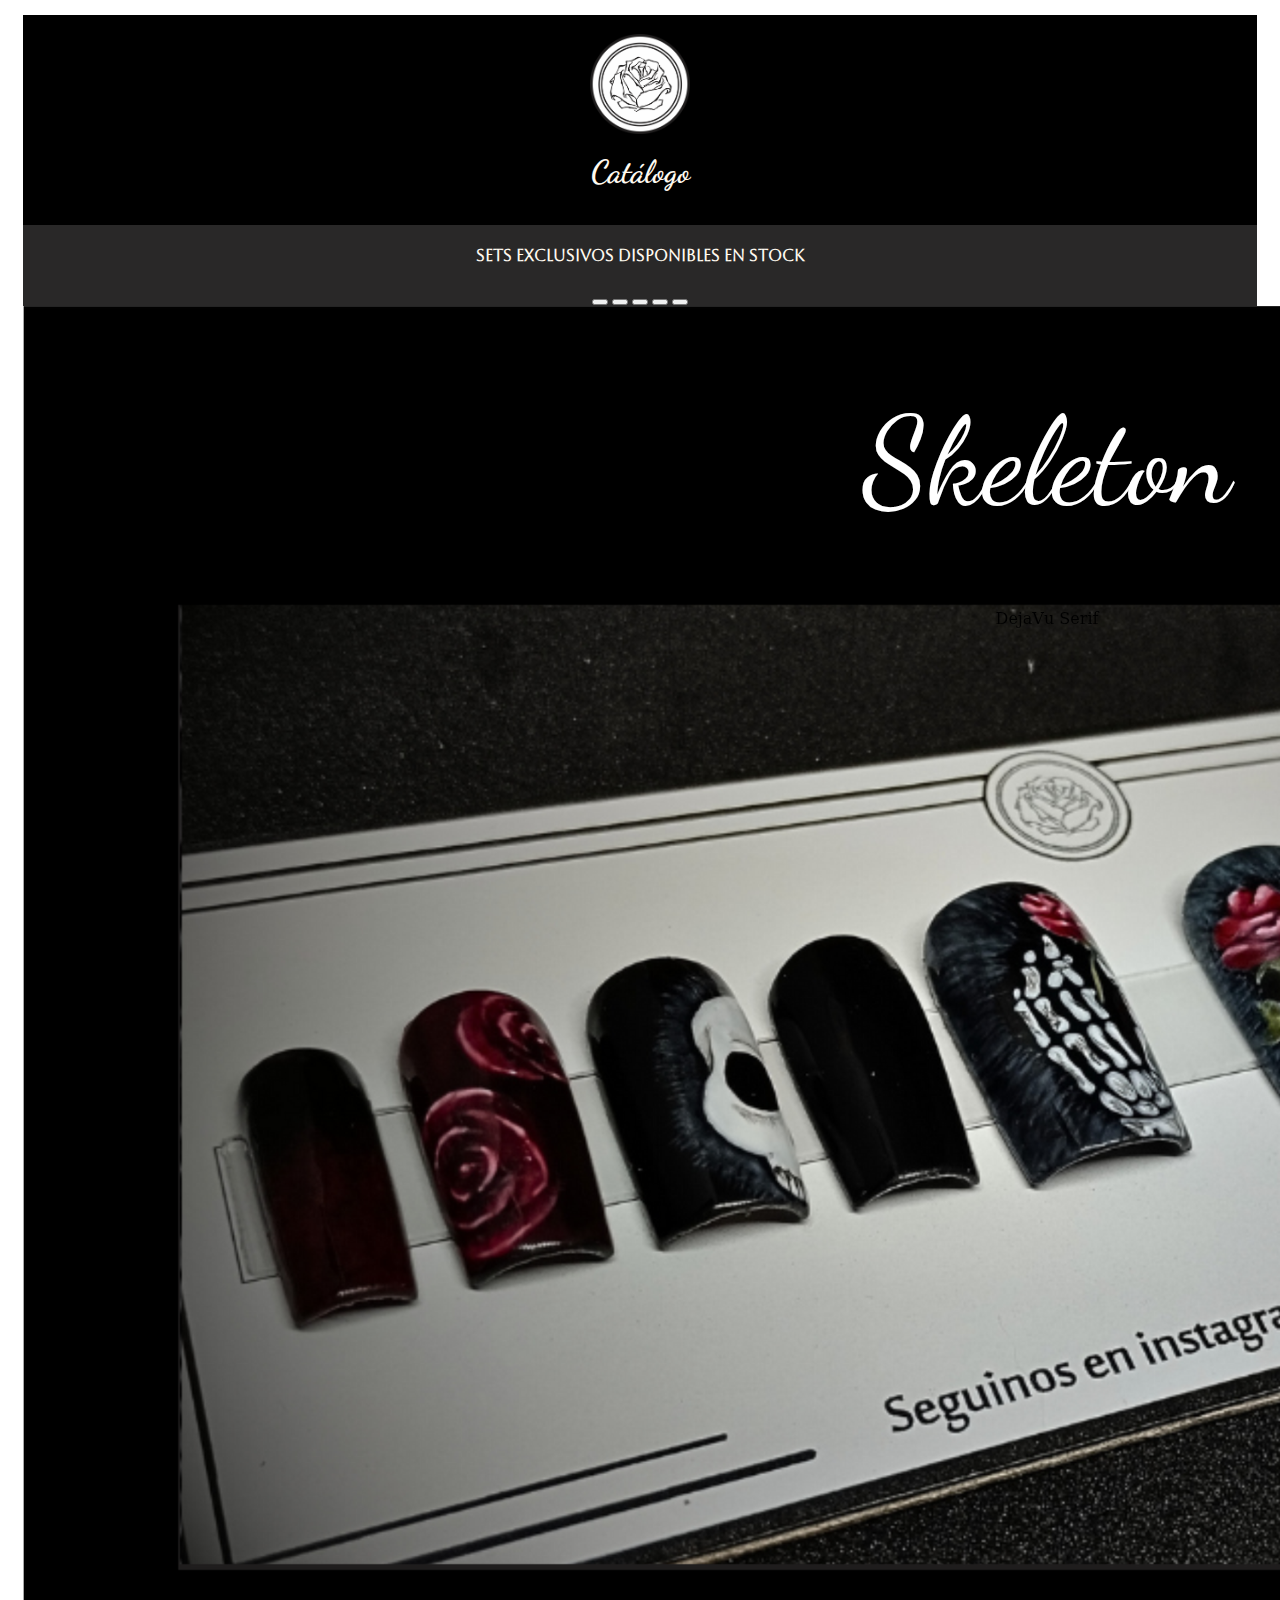
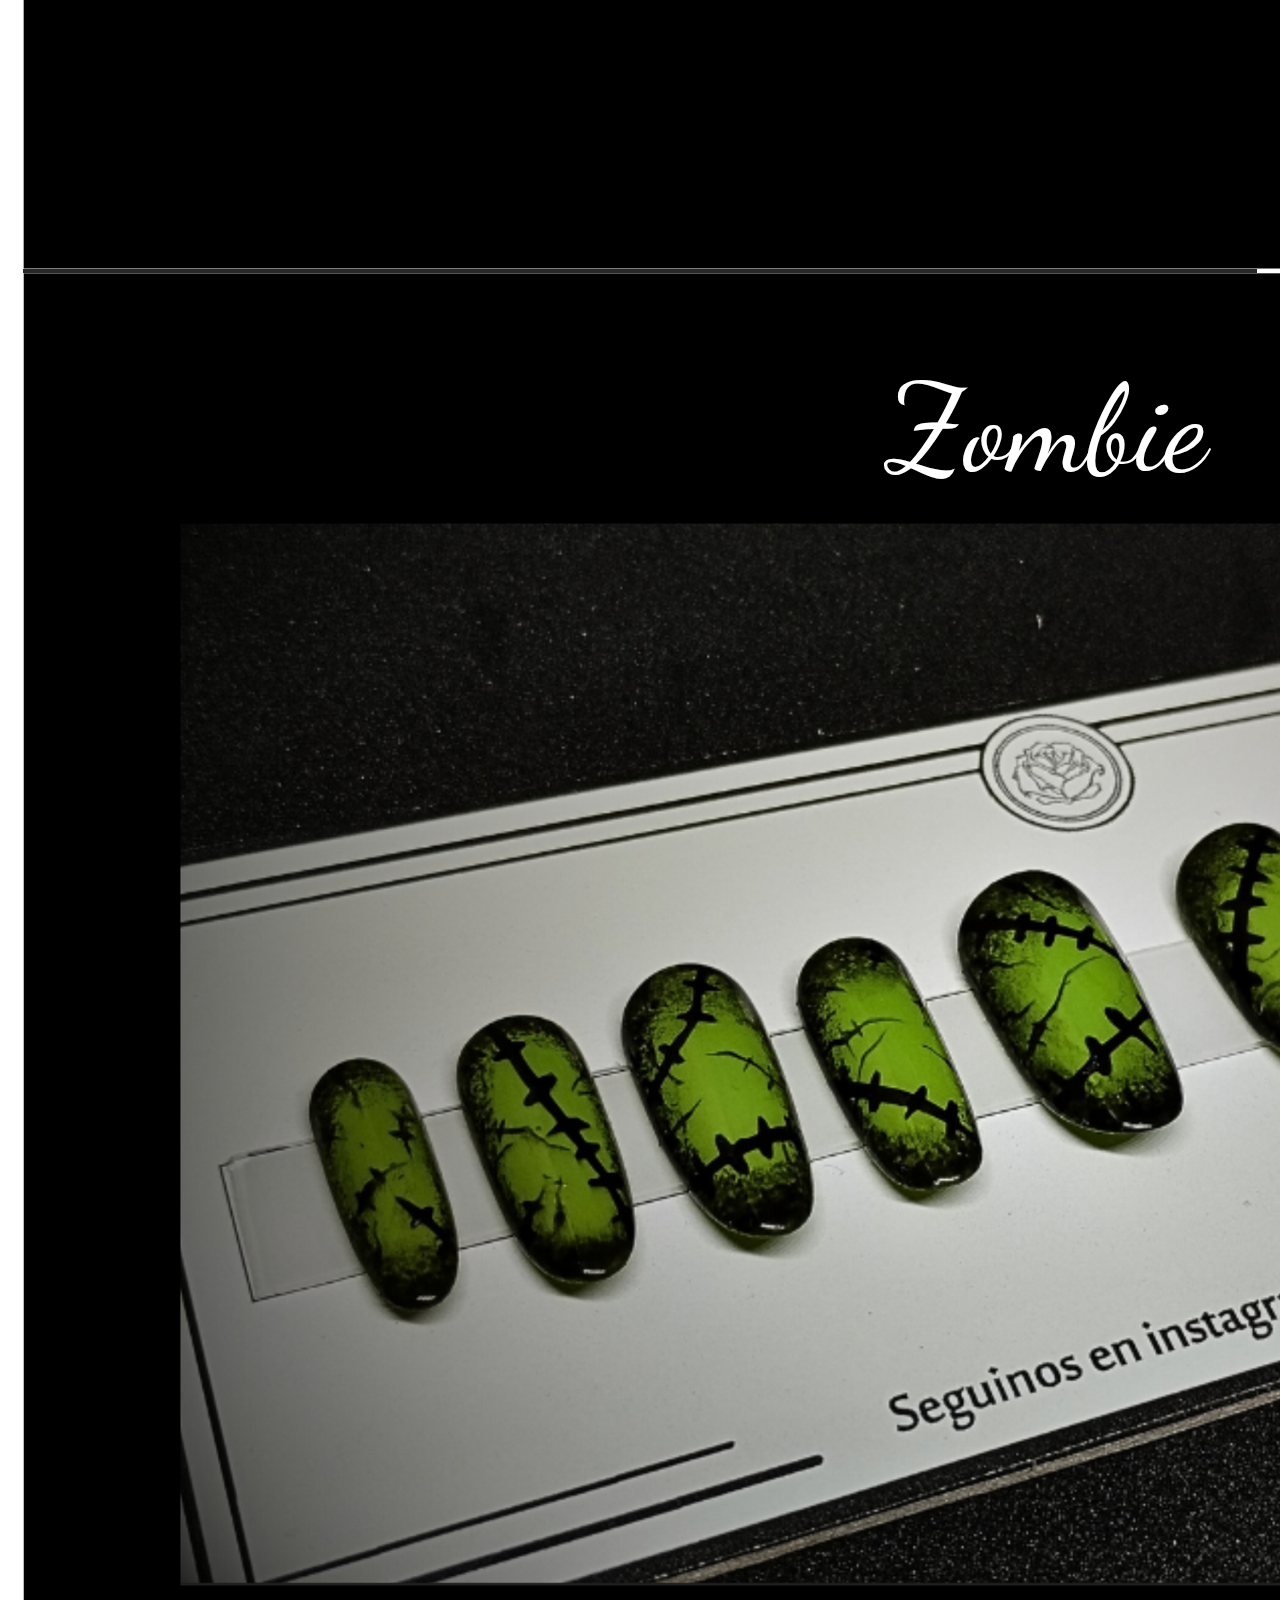
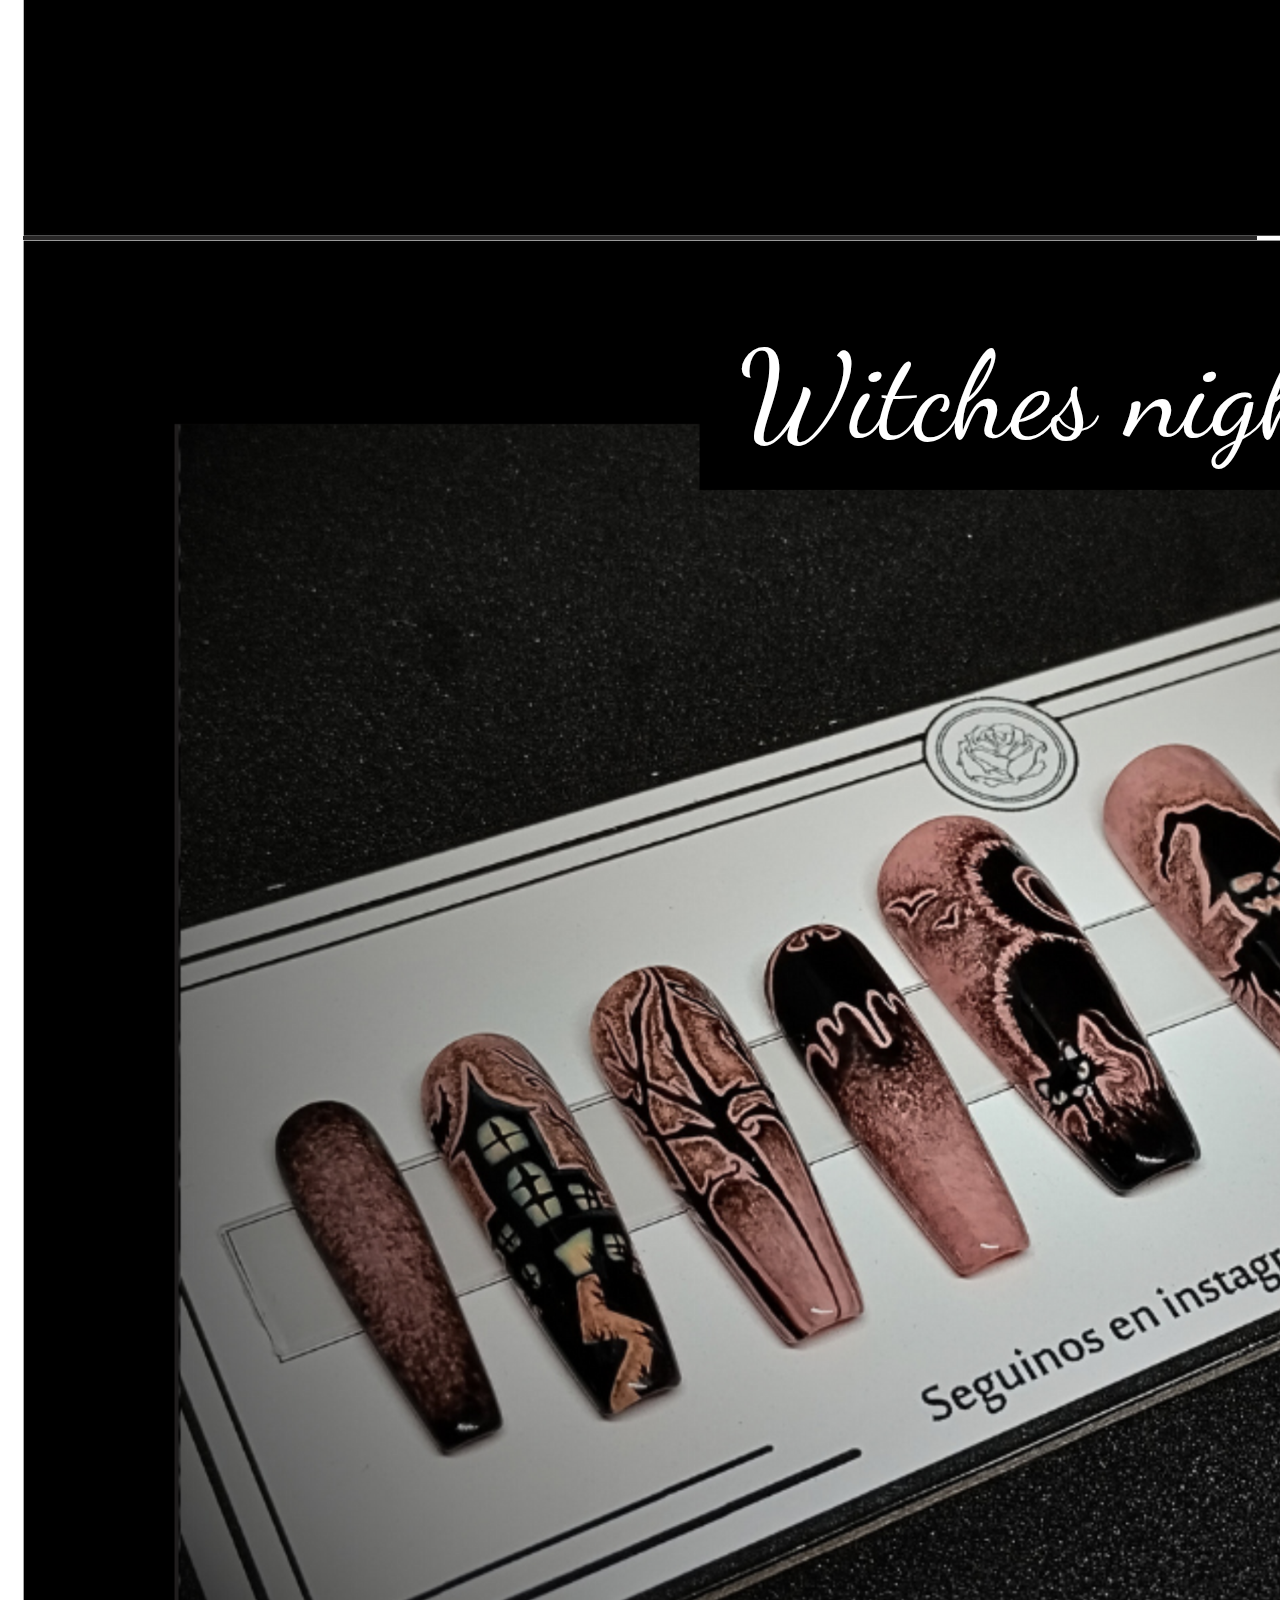
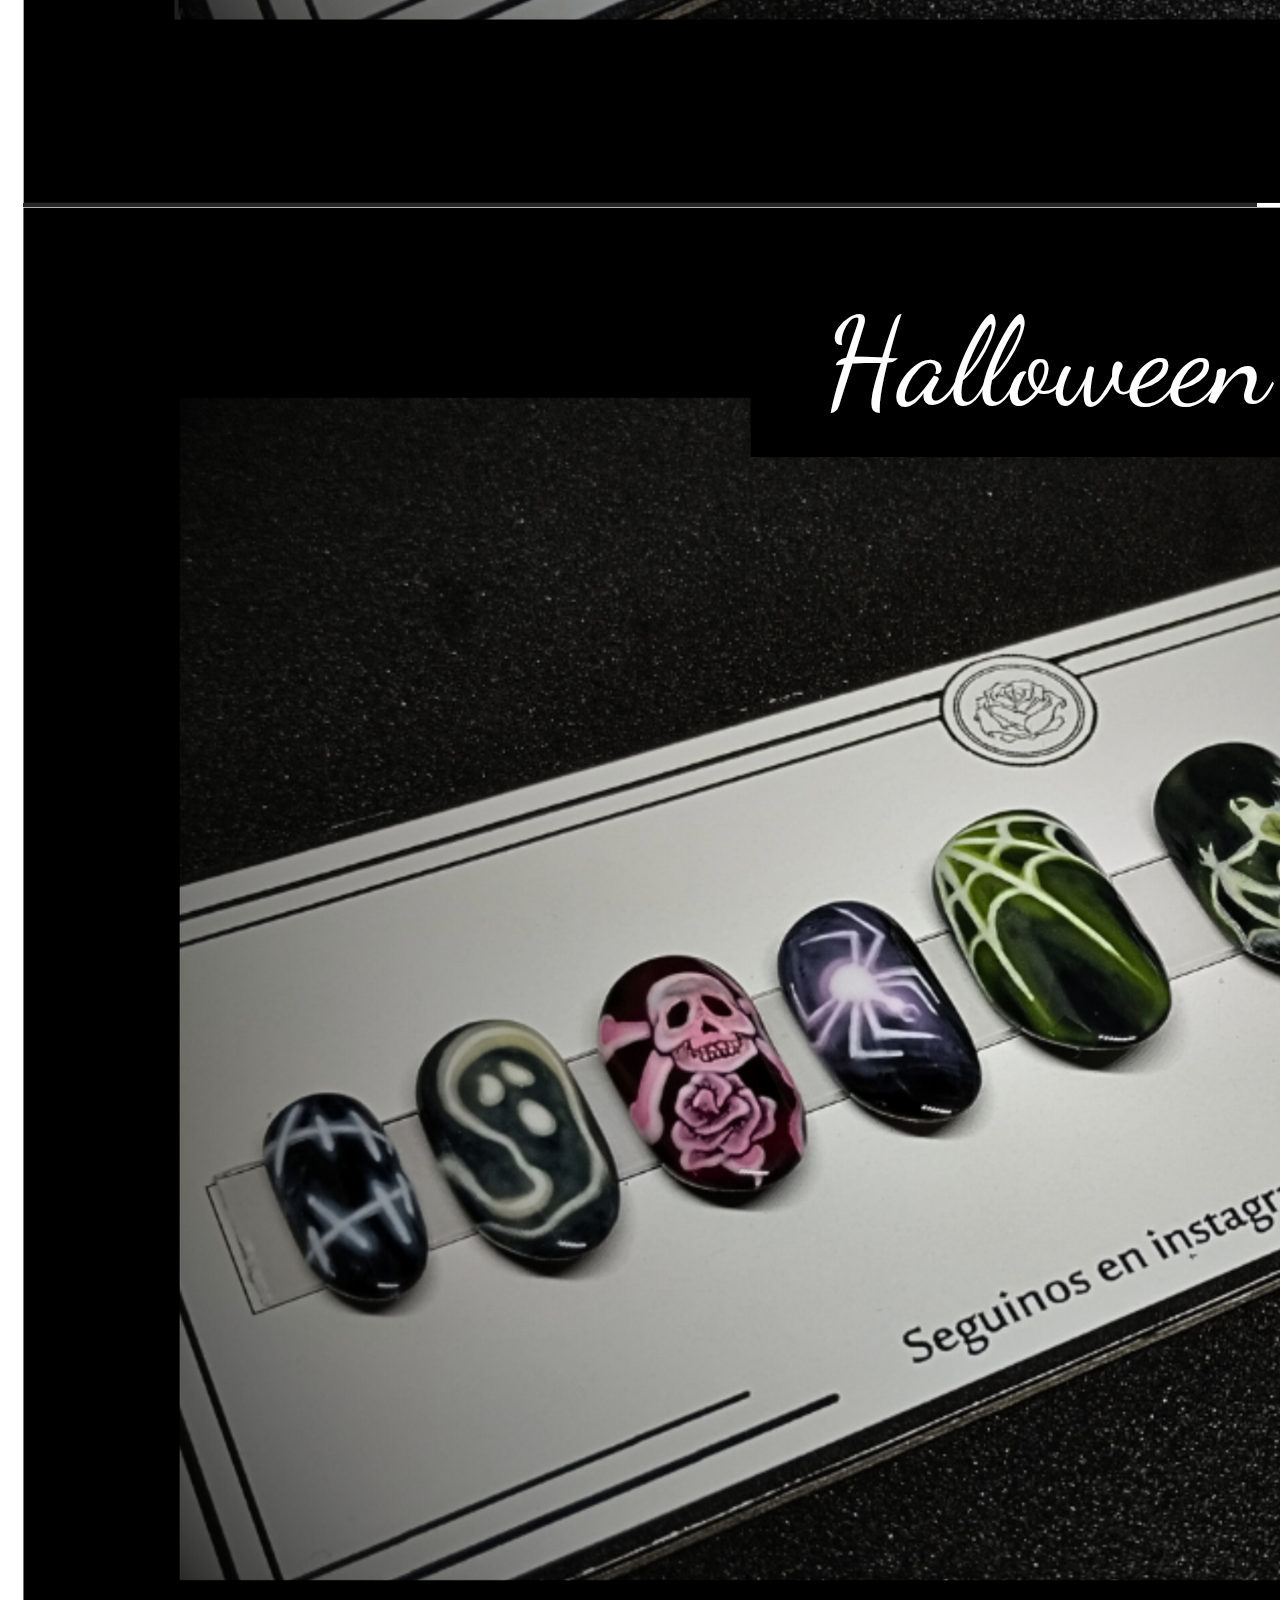
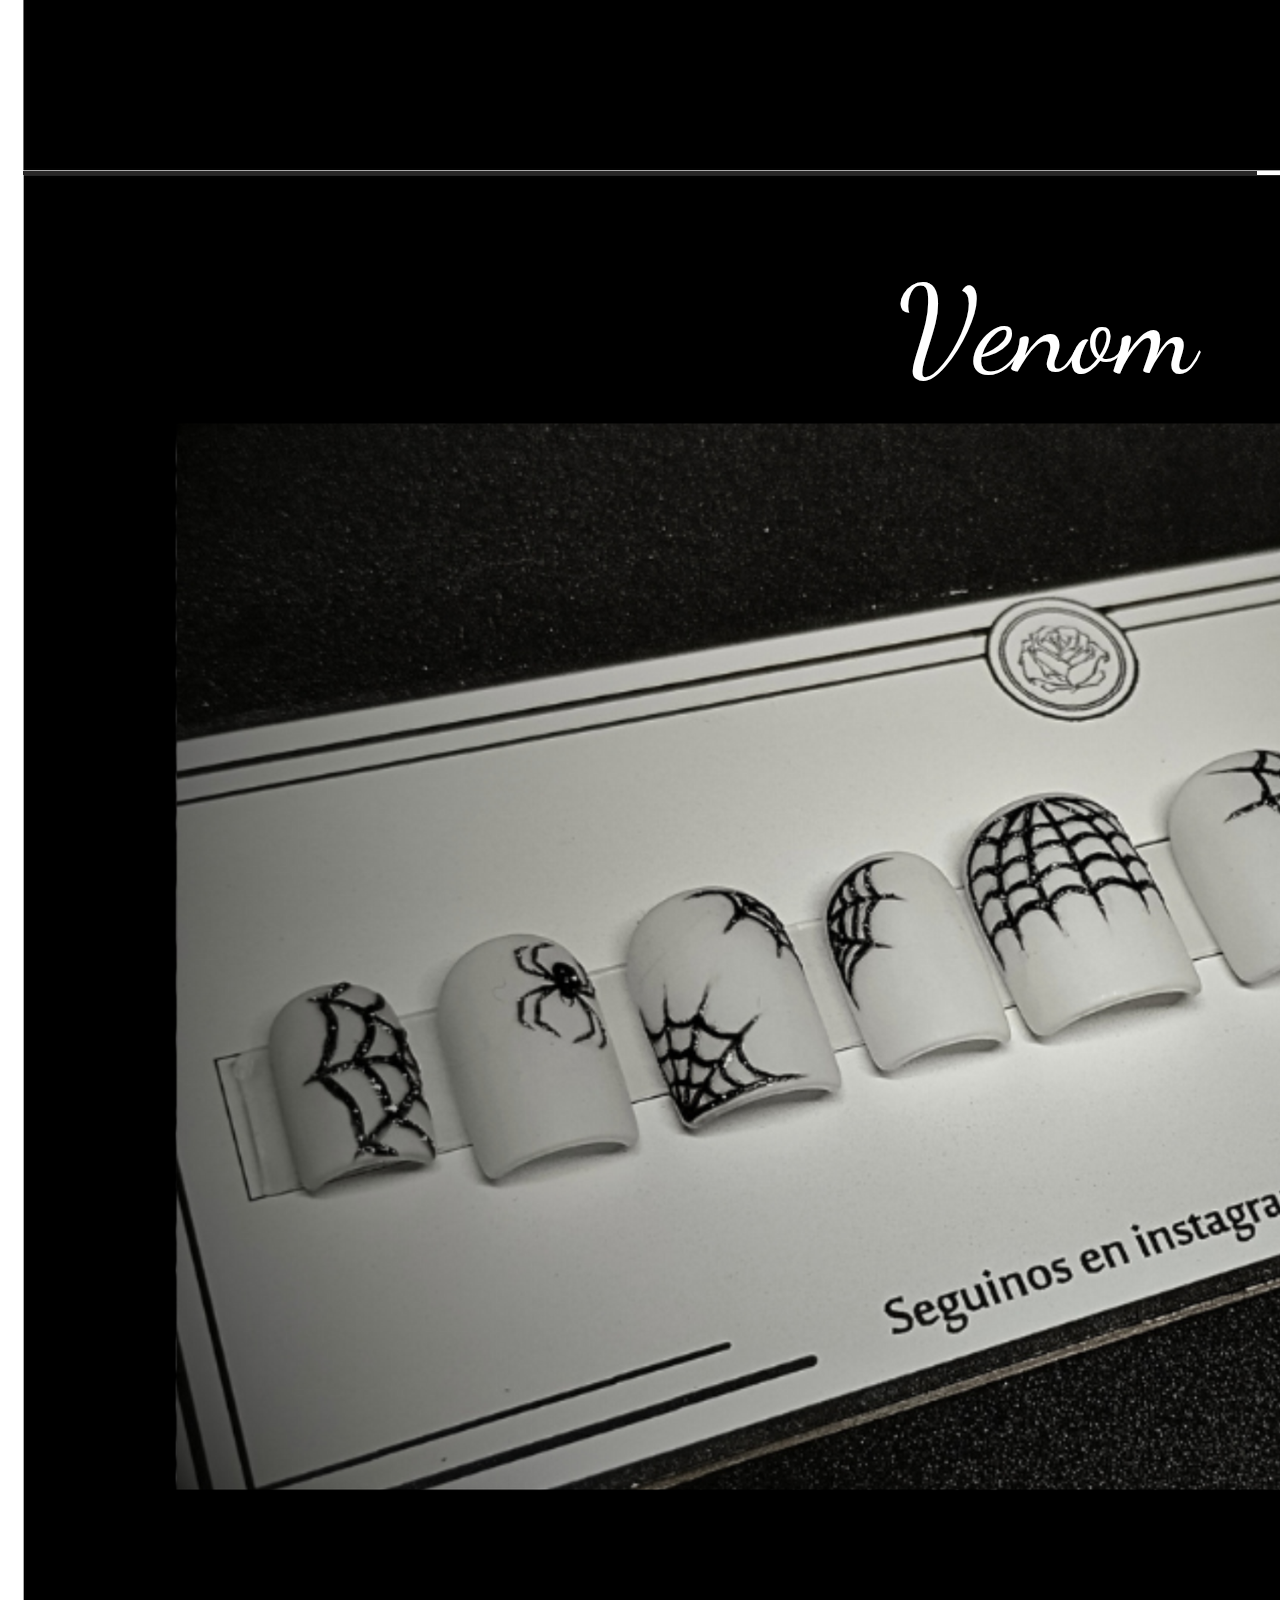
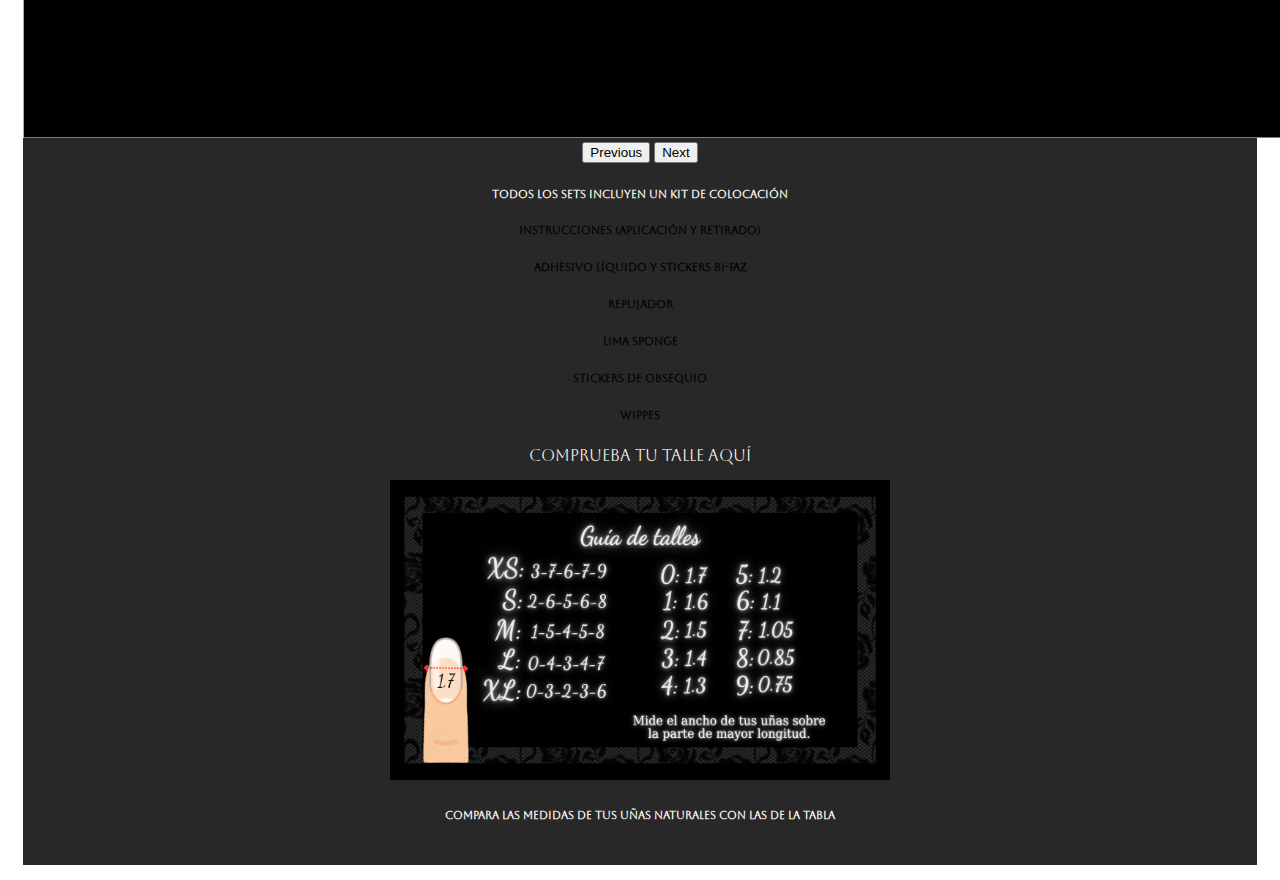
<file: catalogo.html>
<!DOCTYPE html>
<html lang="es">
<head>
    <meta charset="UTF-8">
    <meta name="viewport" content="width=device-width, initial-scale=1.0">
    <title> Catálogo The Blackk Rose </title>
    <!-- ÍCONO DE LA PESTAÑA DEL NAVEGADOR -->
    <link rel="shortcut icon" href="./img/logo_br.png">
    <!-- BOOTSTRAP -->
    <link href="https://cdn.jsdelivr.net/npm/bootstrap@5.3.6/dist/css/bootstrap.min.css" rel="stylesheet" integrity="sha384-4Q6Gf2aSP4eDXB8Miphtr37CMZZQ5oXLH2yaXMJ2w8e2ZtHTl7GptT4jmndRuHDT" crossorigin="anonymous">
    <!-- EXTERNAL CSS -->
    <link rel="stylesheet" href="./css/style.css">
</head>

<body>
    <div class="color-base scroll titulo-centrado titulo2 image-container"> 
        <div class="fondo">
            <br>
            <img src="./img/logo_br.png" alt="Imagen del logo" width="100" height="100">
            <h1 class="titulo1 titulos_ppales">Catálogo</h1>
            <br>
        </div>
        <div class="box1 titulos_ppales">
            <h4>Sets exclusivos disponibles en stock</h4>
        </div>
            <!-- CARRUSEL CATÁLOGO -->
            <section>
                <div id="carouselExampleIndicators" class="carousel slide carousel-image">
                    <div class="carousel-indicators">
                        <button type="button" data-bs-target="#carouselExampleIndicators" data-bs-slide-to="0" class="active" aria-current="true" aria-label="Slide 1"></button>
                        <button type="button" data-bs-target="#carouselExampleIndicators" data-bs-slide-to="1" aria-label="Slide 2"></button>
                        <button type="button" data-bs-target="#carouselExampleIndicators" data-bs-slide-to="2" aria-label="Slide 3"></button>
                        <button type="button" data-bs-target="#carouselExampleIndicators" data-bs-slide-to="3" aria-label="Slide 4"></button>
                        <button type="button" data-bs-target="#carouselExampleIndicators" data-bs-slide-to="4" aria-label="Slide 5"></button>
                    </div>
                    <div class="carousel-inner">
                        <div class="carousel-item active">
                        <img src="./img/estandar_1.png" class="d-block w-100" alt="Catálogo">
                        </div>
                        <div class="carousel-item">
                        <img src="./img/estandar_2.png" class="d-block w-100" alt="Catálogo">
                        </div>
                        <div class="carousel-item">
                        <img src="./img/estandar_3.png" class="d-block w-100" alt="Catálogo">
                        </div>
                        <div class="carousel-item">
                        <img src="./img/estandar_4.png" class="d-block w-100" alt="Catálogo">
                        </div>
                        <div class="carousel-item">
                        <img src="./img/estandar_5.png" class="d-block w-100" alt="Catálogo">
                        </div>
                    </div>
                    <button class="carousel-control-prev" type="button" data-bs-target="#carouselExampleIndicators" data-bs-slide="prev">
                        <span class="carousel-control-prev-icon" aria-hidden="true"></span>
                        <span class="visually-hidden">Previous</span>
                    </button>
                    <button class="carousel-control-next" type="button" data-bs-target="#carouselExampleIndicators" data-bs-slide="next">
                        <span class="carousel-control-next-icon" aria-hidden="true"></span>
                        <span class="visually-hidden">Next</span>
                    </button>
                </div>
                <div class="box1">
                    <h6 class="titulos_ppales">Todos los sets incluyen un kit de colocación</h6>
                    <h6>Instrucciones (Aplicación y Retirado)</h6>
                    <h6>Adhesivo líquido y Stickers bi-faz</h6>
                    <h6>Repujador</h6>
                    <h6>Lima Sponge</h6>
                    <h6>Stickers de obsequio</h6>
                    <h6>Wippes</h6>
                </div>
            </section>  
            <!-- GUÍA DE TALLES -->
            <h4 class="titulo2 titulos_ppales">Comprueba tu talle aquí</h4>
                <img src="./img/guia.talles.png" alt="Guía de talles" width="500" height="300" class="image-container img2 img4 img5">
                <div class="box1">
                    <h6 class="titulos_ppales">Compara las medidas de tus uñas naturales con las de la tabla</h6>
                </div>                   
            <br>
                <!-- BOOTSTRAP -->
<script src="https://cdn.jsdelivr.net/npm/bootstrap@5.3.6/dist/js/bootstrap.bundle.min.js" integrity="sha384-j1CDi7MgGQ12Z7Qab0qlWQ/Qqz24Gc6BM0thvEMVjHnfYGF0rmFCozFSxQBxwHKO" crossorigin="anonymous"></script>    
</body>
</html>
</file>
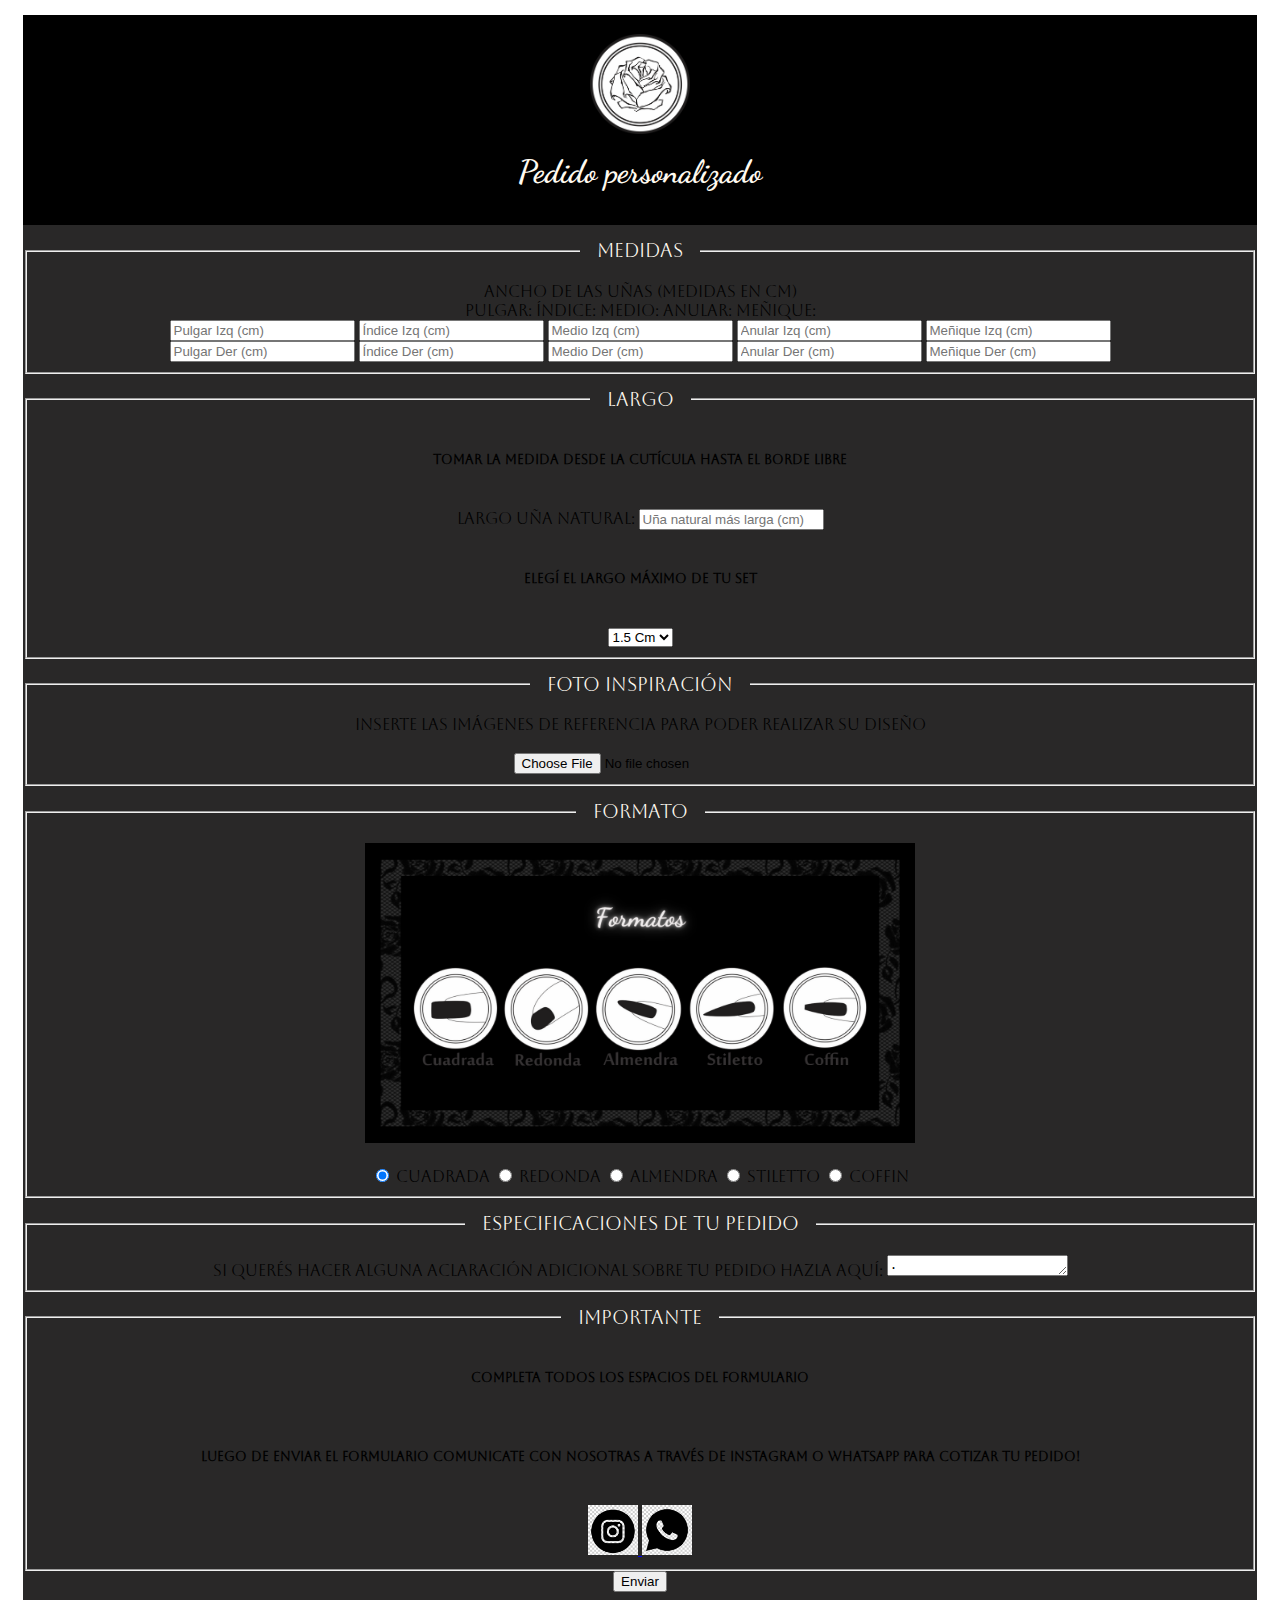
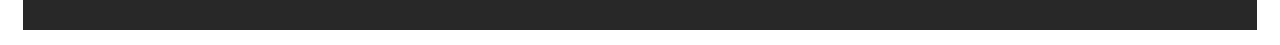
<file: formulario.html>
<!DOCTYPE html>
<html lang="es">
<head>
    <meta charset="UTF-8">
    <meta name="viewport" content="width=device-width, initial-scale=1.0">
    <title> Formulario The Blackk Rose </title>
    <!-- ÍCONO DE LA PESTAÑA DEL NAVEGADOR -->
    <link rel="shortcut icon" href="./img/logo_br.png">
    <!-- BOOTSTRAP -->
    <link href="https://cdn.jsdelivr.net/npm/bootstrap@5.3.6/dist/css/bootstrap.min.css" rel="stylesheet" integrity="sha384-4Q6Gf2aSP4eDXB8Miphtr37CMZZQ5oXLH2yaXMJ2w8e2ZtHTl7GptT4jmndRuHDT" crossorigin="anonymous">
    <!-- EXTERNAL CSS -->
    <link rel="stylesheet" href="./css/style.css">
</head>

<body>
<div class="color-base scroll titulo-centrado titulo2 image-container"> 
    <form action="procesar_form.php" method="post" enctype="multipart/formdata">
        <div class="fondo">
            <br>
            <img src="./img/logo_br.png" alt="Imagen del logo" width="100" height="100">
            <h1 class="titulo1 titulos_ppales">Pedido personalizado</h1>
            <br>
        </div>
        <!-- Medidas del ancho -->
        <fieldset class="box1">
        <legend><h3 class="titulo2 titulos_ppales">Medidas</h3></legend>
        <label for="nombre">Ancho de las uñas (medidas en cm) </label>

        <div class="medidas-flex">
        <!-- Columna Etiquetas -->
        <div class="grupo-izq">
        <div class="col-centro">
            <label>Pulgar:</label>
            <label>Índice:</label>
            <label>Medio:</label>
            <label>Anular:</label>
            <label>Meñique:</label>
        </div>   
        <!-- Columna Izquierda -->
        <div class="col-izq">
            <input type="text" name="pulgar_izq"  placeholder="Pulgar Izq (cm)"/>
            <input type="text" name="indice_izq"  placeholder="Índice Izq (cm)"/>
            <input type="text" name="medio_izq"   placeholder="Medio Izq (cm)"/>
            <input type="text" name="anular_izq"  placeholder="Anular Izq (cm)"/>
            <input type="text" name="menique_izq" placeholder="Meñique Izq (cm)"/>
        </div>
        </div>
        <!-- Columna Derecha -->
        <div class="col-der">
            <input type="text" name="pulgar_der"  placeholder="Pulgar Der (cm)"/>
            <input type="text" name="indice_der"  placeholder="Índice Der (cm)"/>
            <input type="text" name="medio_der"   placeholder="Medio Der (cm)"/>
            <input type="text" name="anular_der"  placeholder="Anular Der (cm)"/>
            <input type="text" name="menique_der" placeholder="Meñique Der (cm)"/>
        </div>
        </div>
        </fieldset>
        <!-- Largo -->
        <fieldset class="box1">
            <legend><h3 class="titulo2 titulos_ppales">Largo</h3></legend>
            <h5>Tomar la medida desde la cutícula hasta el borde libre</h5>
            <br>
            <label for="nombre">Largo uña natural:</label>
            <input type="text" name="largo" placeholder="Uña natural más larga (cm)">
            <br><br>
            <h5>Elegí el largo máximo de tu set</h5>
            <br>
            <select name="largo">
                <option value="1.5cm">1.5 Cm </option> 
                <option value="1.5cm">2.0 Cm </option>
                <option value="1.5cm">2.5 Cm </option>
                <option value="1.5cm">3.0 Cm </option>
                <option value="1.5cm">3.5 Cm </option>
            </select>
        </fieldset>
        <!-- Foto inspiración -->
        <fieldset class="box1">
            <legend><h3 class="titulo2 titulos_ppales">Foto inspiración</h3></legend>
            <label for="nombre">Inserte las imágenes de referencia para poder realizar su diseño</label>
            <br><br>
            <input type="file" id="file" name="file" class="image-container">
        </fieldset>
        <!-- Formato -->
        <fieldset class="box1">
            <legend><h3 class="titulo2 titulos_ppales">Formato</h3></legend>
            <img src="./img/formatos1.png" alt="Imágen de Formatos" width="550" height="300" class="image-container img4 img5">
        <br><br>
            <label class="custom-radio-label">
            <input type="radio" name="formato" value="cuadrada" checked>
            <span>Cuadrada</span>
            </label>
            <label class="custom-radio-label">
            <input type="radio" name="formato" value="Redonda">
            <span>Redonda</span>
            </label>
            <label class="custom-radio-label">
            <input type="radio" name="formato" value="Almendra">
            <span>Almendra</span>
            </label>
            <label class="custom-radio-label">
            <input type="radio" name="formato" value="Stiletto">
            <span>Stiletto</span>
            </label>
            <label class="custom-radio-label">
            <input type="radio" name="formato" value="Coffin">
            <span>Coffin</span>
            </label>
        </fieldset>
        <!-- Especificaciones del pedido -->
        <fieldset class="box1">
            <legend><h3 class="titulo2 titulos_ppales">Especificaciones de tu pedido</h3></legend>
            <label for="nombre">Si querés hacer alguna aclaración adicional sobre tu pedido hazla aquí:</label>
            <textarea type="text" name="Especificaciones" rows="1" cols="20">.</textarea>
        </fieldset>
       <!-- Importante -->
        <fieldset class="box1">
            <legend><h3 class="titulo2 titulos_ppales">IMPORTANTE</h3></legend> 
            <h5>Completa todos los espacios del formulario</h5>
            <br>
            <h5>Luego de enviar el formulario comunicate con nosotras a través de 
                Instagram o Whatsapp para cotizar tu pedido!</h5>
            <br>
            <a href="https://www.instagram.com/the.blackk.rose?igsh=bG8xNWZqcTlzODRh" target="_blank">
                <img src="./img/ig.png" alt="Instagram" width="50" height="50">
            </a>
            <a href="https://wa.me/5491170580750" target="_blank">
                <img src="./img/wspp.png" alt="WhatsApp" width="50" height="50">
            </a>
        </fieldset>
           <!-- Enviar formulario -->
        <button type="button" class="btn btn-outline-danger">Enviar</button>
        <br><br><br>
    </form>
</div>
<!-- BOOTSTRAP -->
<script src="https://cdn.jsdelivr.net/npm/bootstrap@5.3.6/dist/js/bootstrap.bundle.min.js" integrity="sha384-j1CDi7MgGQ12Z7Qab0qlWQ/Qqz24Gc6BM0thvEMVjHnfYGF0rmFCozFSxQBxwHKO" crossorigin="anonymous"></script>
</body>
</html>
</file>
<file: css/style.css>
@import url('https://fonts.googleapis.com/css2?family=Dancing+Script:wght@400..700&display=swap');
@import url('https://fonts.googleapis.com/css2?family=Aboreto&family=Dancing+Script:wght@400..700&display=swap');

*{
    margin: 1;
    box-sizing:border-box
}
html {
  scroll-behavior: smooth;
}
.titulo2 {
    color:black;
    margin: 15px;
    font-family: "Aboreto", system-ui;
  font-weight: 400;
  font-style: normal;
}
.titulo1 {
    color:black;
    margin: 15px;
    font-family: "Dancing Script", cursive;
  font-optical-sizing: auto;
  font-weight: <weight>;
  font-style: normal;
}
.titulos_ppales {
  color:floralwhite
}
.titulo-centrado {
text-align: center;
}
ul {
  list-style-position:inside;
  padding-left: 0;
  margin: 20px auto;
  display: table;
}
li{
  text-align:left;
}
.titulo3 {
  list-style-position:inside;
  padding-left: 0;
  margin: 20px auto;
  display: table;
}
.color-base {
  background-color:rgb(41, 40, 40);
  background-size: 100% 100%;
}
.fondo {
background-color: black;
background-size: 100% 100%;
}
</file>
